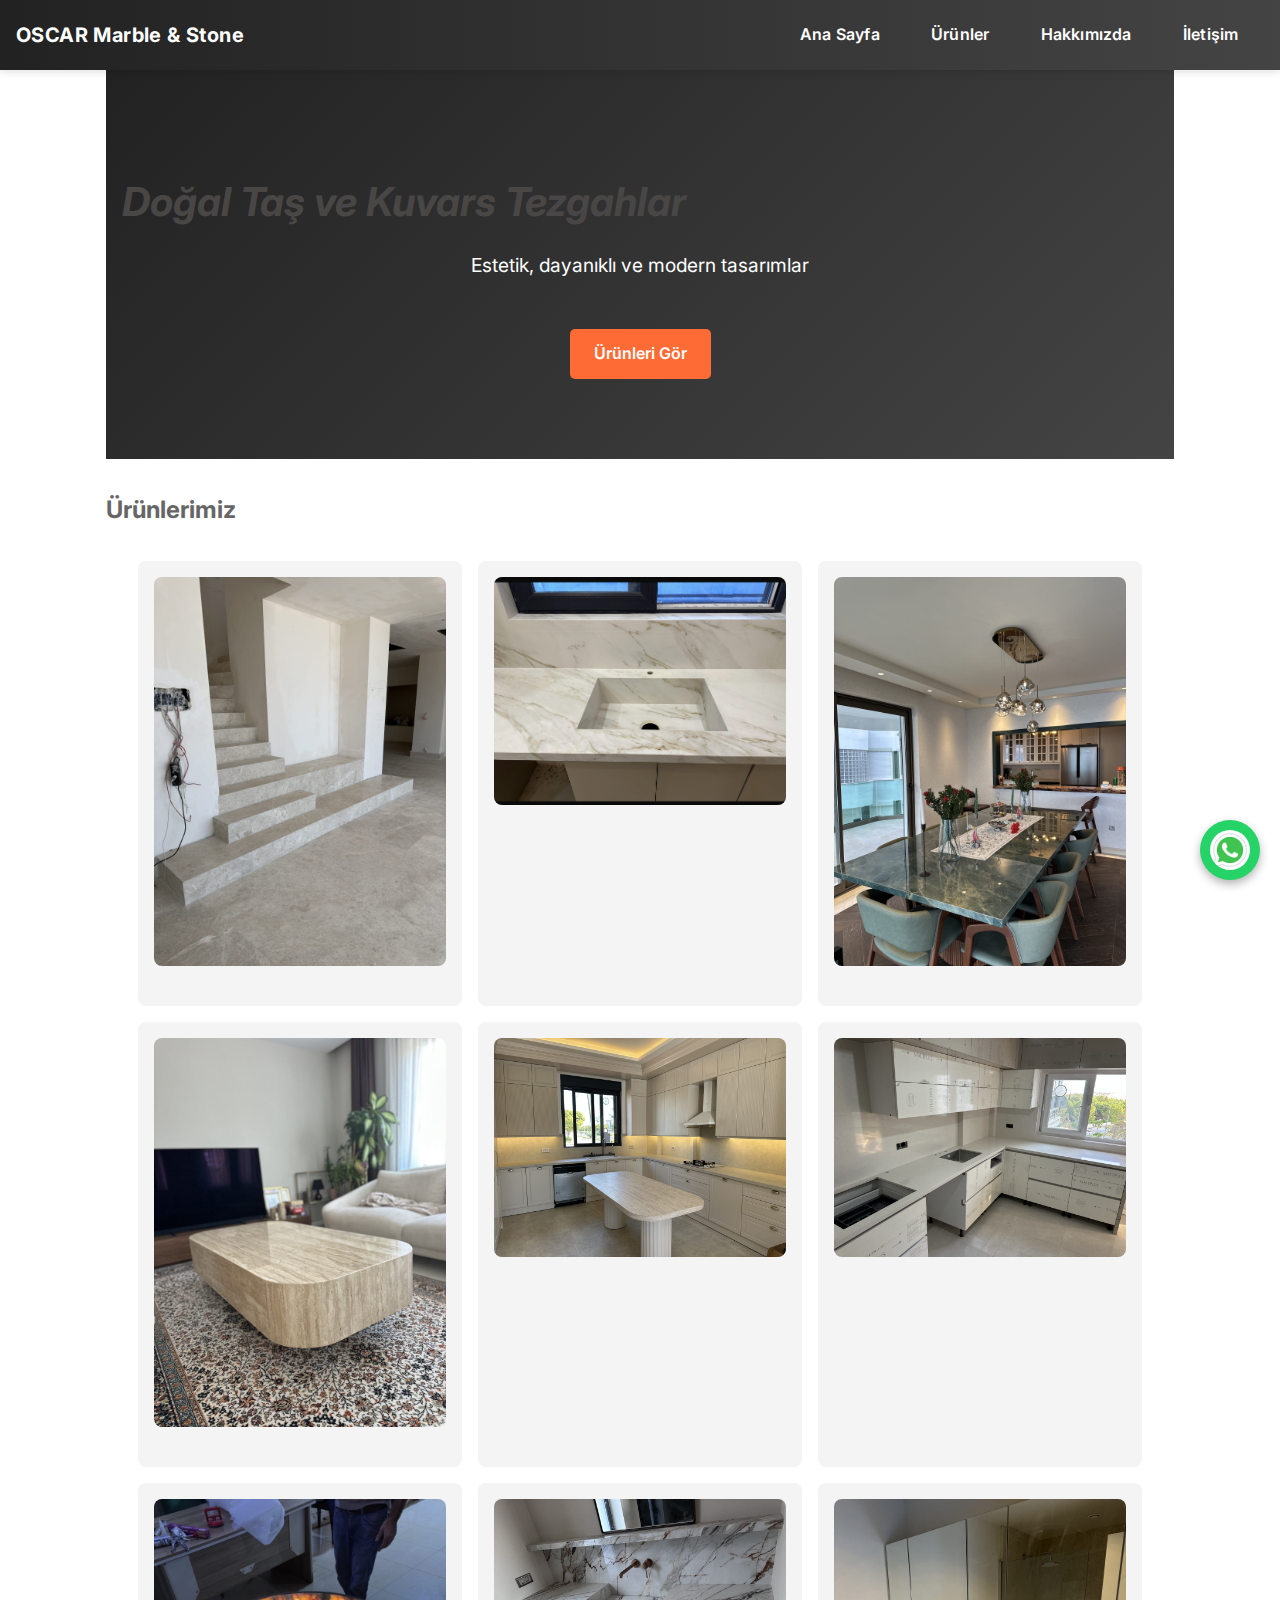
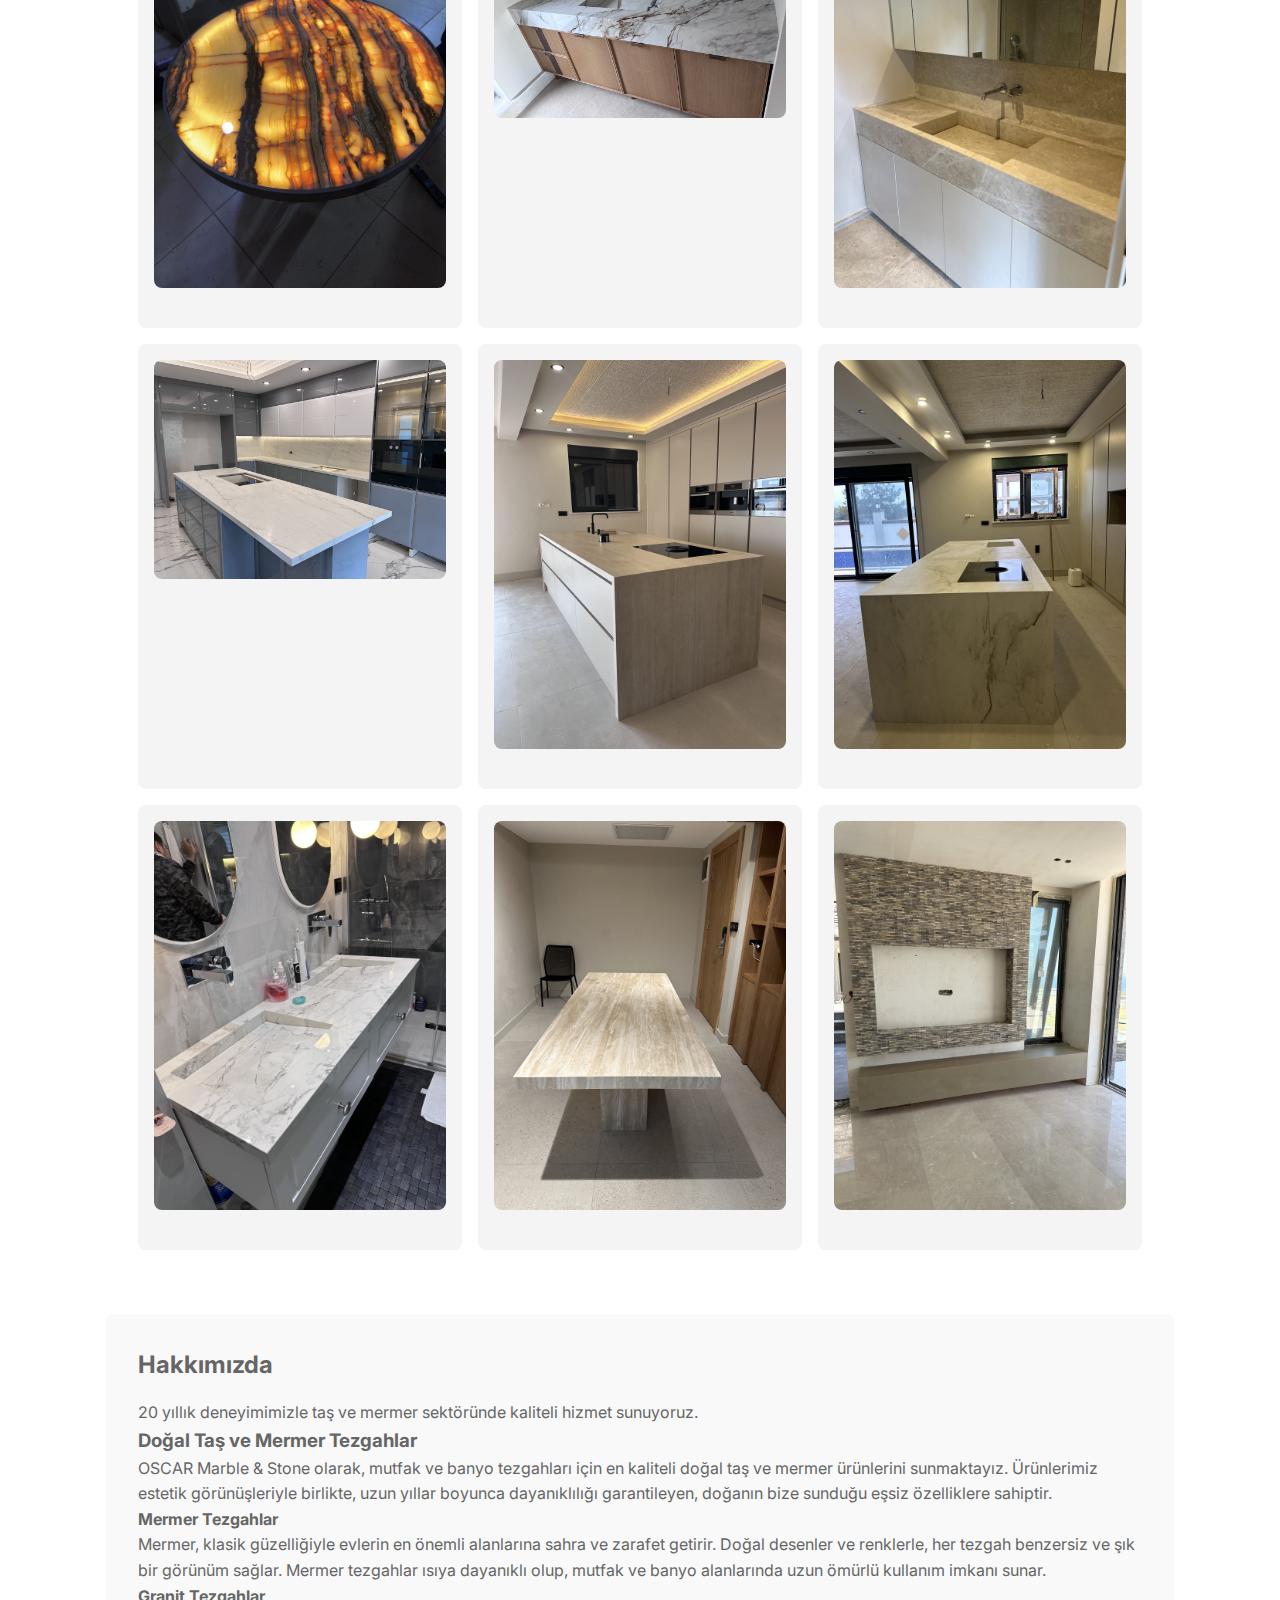
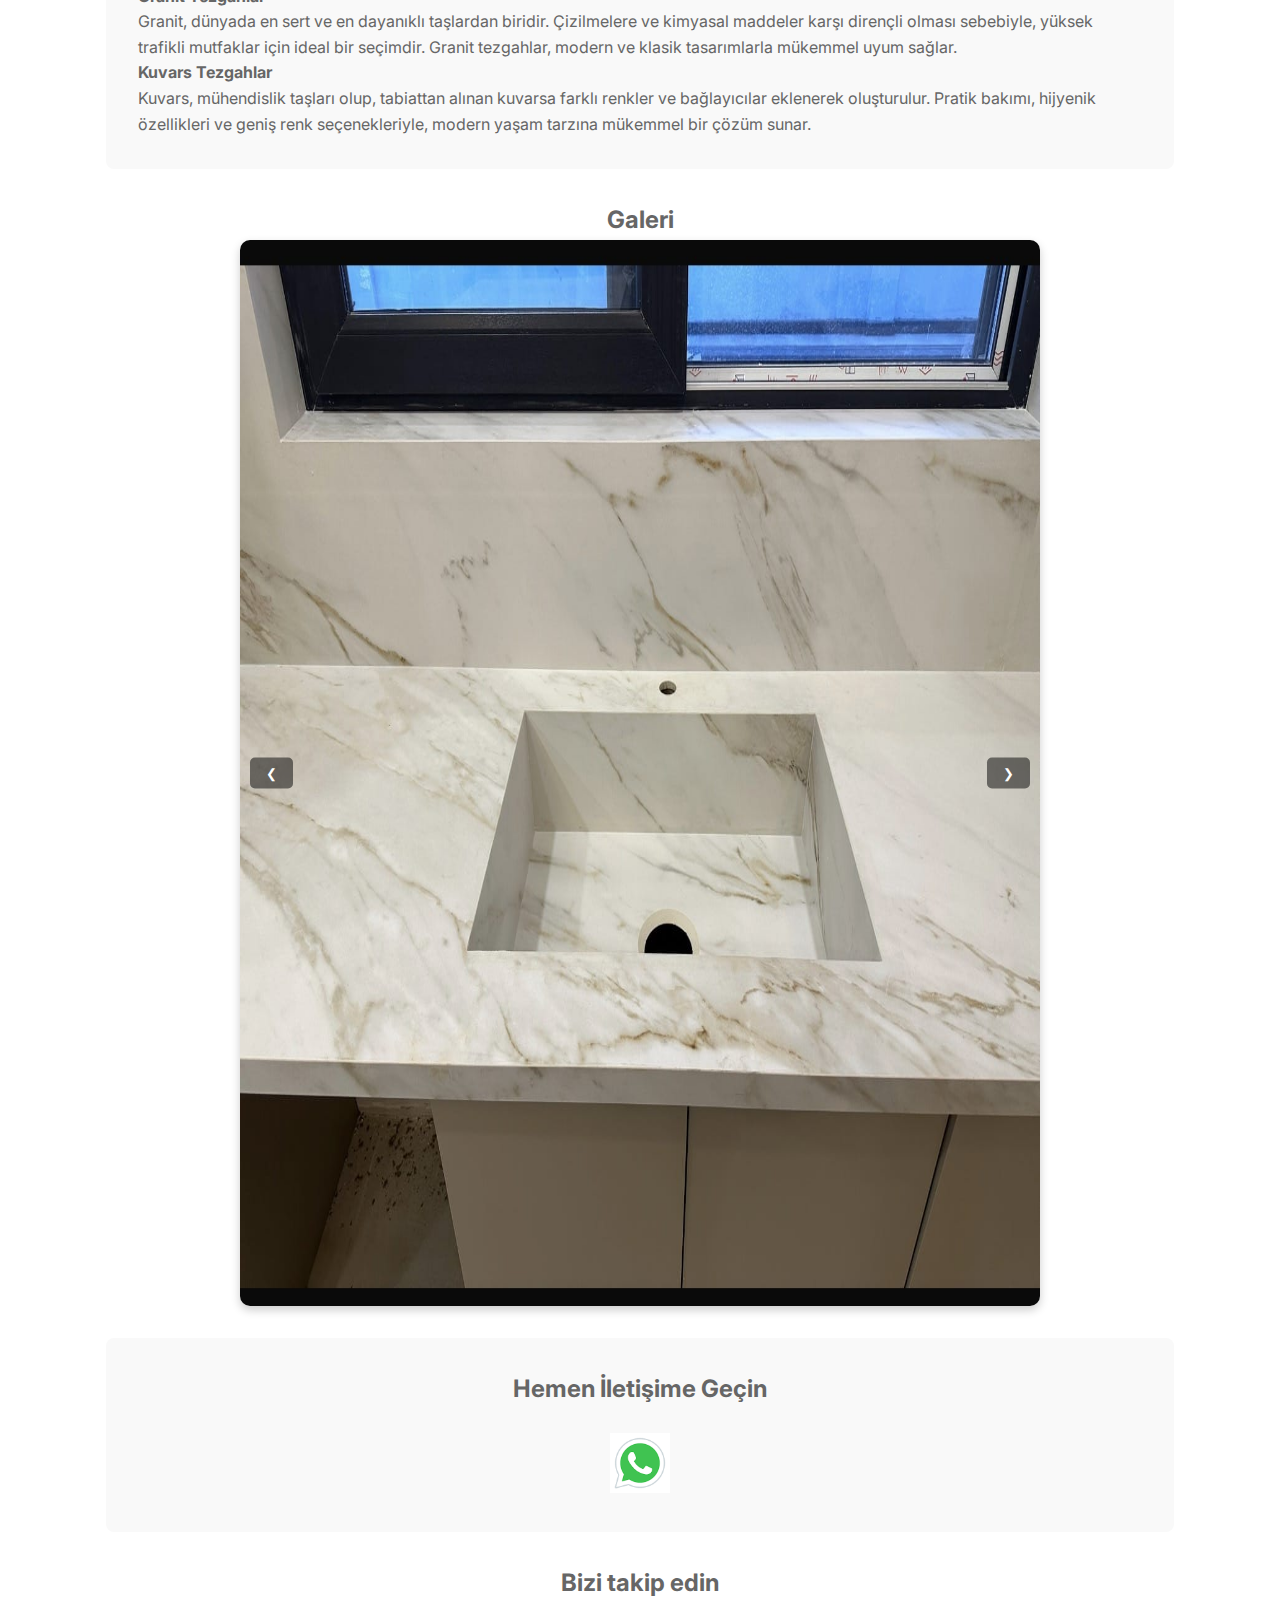
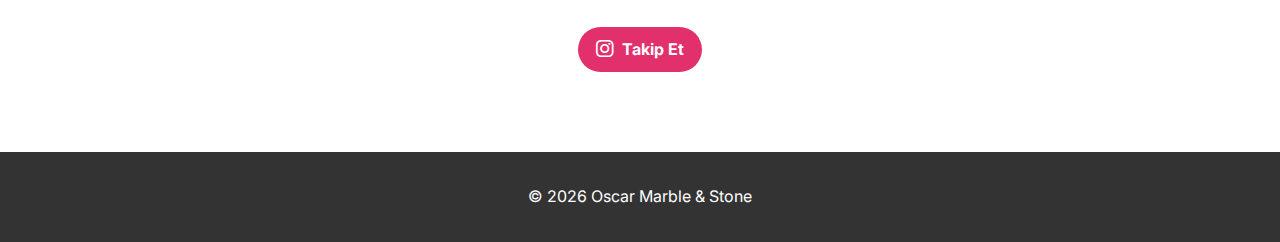
<file: index.html>
<!DOCTYPE html>
<html lang="tr">
<head>
  <meta charset="UTF-8">
  <meta name="viewport" content="width=device-width, initial-scale=1.0">
  <title>OSCAR MARBLE STONE</title>
  <meta name="keywords" content="Antalya tezgah, Antalya mermer tezgah, Antalya granit tezgah, Antalya kuvars tezgah, mutfak tezgahı Antalya, banyo tezgahı Antalya, doğal taş tezgah Antalya, Oscar Marble Stone, mermer tezgah fiyatları Antalya, granit tezgah fiyatları Antalya, kuvars tezgah fiyatları Antalya, Antalya tezgah imalatı, Antalya tezgah montajı, Antalya tezgah firması, Antalya tezgah üreticisi">
  <meta name="theme-color" content="#222222">
  <link rel="stylesheet" href="main.css">
  <link rel="stylesheet" href="https://cdnjs.cloudflare.com/ajax/libs/font-awesome/6.5.0/css/all.min.css">
  <link href="https://fonts.googleapis.com/css2?family=Inter:wght@300;400;600;700;800&display=swap" rel="stylesheet">
</head>
<body>
  <header>
    <div class="logo">OSCAR Marble &amp; Stone</div>
    <nav id="menu" aria-label="Ana navigasyon">
      <ul>
        <li><a href="index.html">Ana Sayfa</a></li>
        <li><a href="products.html">Ürünler</a></li>
        <li><a href="about.html">Hakkımızda</a></li>
        <li><a href="contact.html">İletişim</a></li>
      </ul>
    </nav>
    <button id="menu-toggle" type="button" aria-controls="menu" aria-expanded="false">☰</button>
  </header>

  <main class="container">
    <section id="index.html" class="hero">
      <h1>Doğal Taş ve Kuvars Tezgahlar</h1>
      <p>Estetik, dayanıklı ve modern tasarımlar</p>
      <a href="#products" class="btn">Ürünleri Gör</a>
    </section>

    <section id="products" class="products">
      <h2>Ürünlerimiz</h2>
      <div class="grid">
        <div class="card">
          <img src="resim1.jpg" alt="Ürün 1">
        </div>
        <div class="card">
          <img src="resim2.jpg" alt="Ürün 2">
        </div>
        <div class="card">
          <img src="resim3.jpg" alt="Ürün 3">
        </div>
        <div class="card">
          <img src="resim4.jpg" alt="Ürün 4">
        </div>
        <div class="card">
          <img src="resim5.jpg" alt="Ürün 5">
        </div>
        <div class="card">
          <img src="resim6.jpg" alt="Ürün 6">
        </div>
        <div class="card">
          <img src="resim7.jpg" alt="Ürün 7">
        </div>
        <div class="card">
          <img src="resim8.jpg" alt="Ürün 8">
        </div>
        <div class="card">
          <img src="resim9.jpg" alt="Ürün 9">
        </div>
        <div class="card">
          <img src="resim10.jpg" alt="Ürün 10">
        </div>
        <div class="card">
          <img src="resim12.jpg" alt="Ürün 12">
        </div>
        <div class="card">
          <img src="resim13.jpg" alt="Ürün 13">
        </div>
        <div class="card">
          <img src="resim14.jpg" alt="Ürün 14">
        </div>
        <div class="card">
          <img src="resim15.jpg" alt="Ürün 15">
        </div>
        <div class="card">
          <img src="resim16.jpg" alt="Ürün 16">
        </div>
      </div>
    </section>

    <section id="about" class="about">
      <h2>Hakkımızda</h2>
      <p>20 yıllık deneyimimizle taş ve mermer sektöründe kaliteli hizmet sunuyoruz.</p>
      <div class="about-content">
        <h3>Doğal Taş ve Mermer Tezgahlar</h3>
        <p>OSCAR Marble & Stone olarak, mutfak ve banyo tezgahları için en kaliteli doğal taş ve mermer ürünlerini sunmaktayız. Ürünlerimiz estetik görünüşleriyle birlikte, uzun yıllar boyunca dayanıklılığı garantileyen, doğanın bize sunduğu eşsiz özelliklere sahiptir.</p>
        
        <h4>Mermer Tezgahlar</h4>
        <p>Mermer, klasik güzelliğiyle evlerin en önemli alanlarına sahra ve zarafet getirir. Doğal desenler ve renklerle, her tezgah benzersiz ve şık bir görünüm sağlar. Mermer tezgahlar ısıya dayanıklı olup, mutfak ve banyo alanlarında uzun ömürlü kullanım imkanı sunar.</p>
        
        <h4>Granit Tezgahlar</h4>
        <p>Granit, dünyada en sert ve en dayanıklı taşlardan biridir. Çizilmelere ve kimyasal maddeler karşı dirençli olması sebebiyle, yüksek trafikli mutfaklar için ideal bir seçimdir. Granit tezgahlar, modern ve klasik tasarımlarla mükemmel uyum sağlar.</p>
        
        <h4>Kuvars Tezgahlar</h4>
        <p>Kuvars, mühendislik taşları olup, tabiattan alınan kuvarsa farklı renkler ve bağlayıcılar eklenerek oluşturulur. Pratik bakımı, hijyenik özellikleri ve geniş renk seçenekleriyle, modern yaşam tarzına mükemmel bir çözüm sunar.</p>
      </div>
    </section>

    <section id="gallery" class="gallery">
      <h2>Galeri</h2>
      <div class="slider">
        <div class="slides">
          <img src="resim2.jpg" alt="Mermer Tezgah">
          <img src="resim10.jpg" alt="Kuvars Tezgah">
          <img src="resim7.jpg" alt="Ürün">
          <img src="resim5.jpg" alt="Ürün">
          <img src="resim12.jpg" alt="Ürün">
        </div>
        <button class="prev" aria-label="Önceki">&#10094;</button>
        <button class="next" aria-label="Sonraki">&#10095;</button>
      </div>
    </section>

    <section id="contact" class="contact">
      <h2>Hemen İletişime Geçin</h2>
      <div class="whatsapp">
        <a href="https://wa.me/905324269718" target="_blank" rel="noopener">
          <img src="indir.png" alt="WhatsApp ile İletişim">
        </a>
      </div>
    </section>

    <section class="social">
      <h2>Bizi takip edin</h2>
      <a href="https://www.instagram.com/oscar_marble_stone" target="_blank" rel="noopener" class="instagram-btn">
        <i class="fab fa-instagram"></i> Takip Et
      </a>
    </section>
  </main>

  <a href="https://wa.me/905324269718" class="whatsapp-float" target="_blank" rel="noopener">
    <img src="indir.png" alt="WhatsApp ile İletişim">
  </a>

  <footer>
    <p>&copy; 2026 Oscar Marble &amp; Stone</p>
  </footer>

  <script src="main.js"></script>
</body>
</html>
</file>
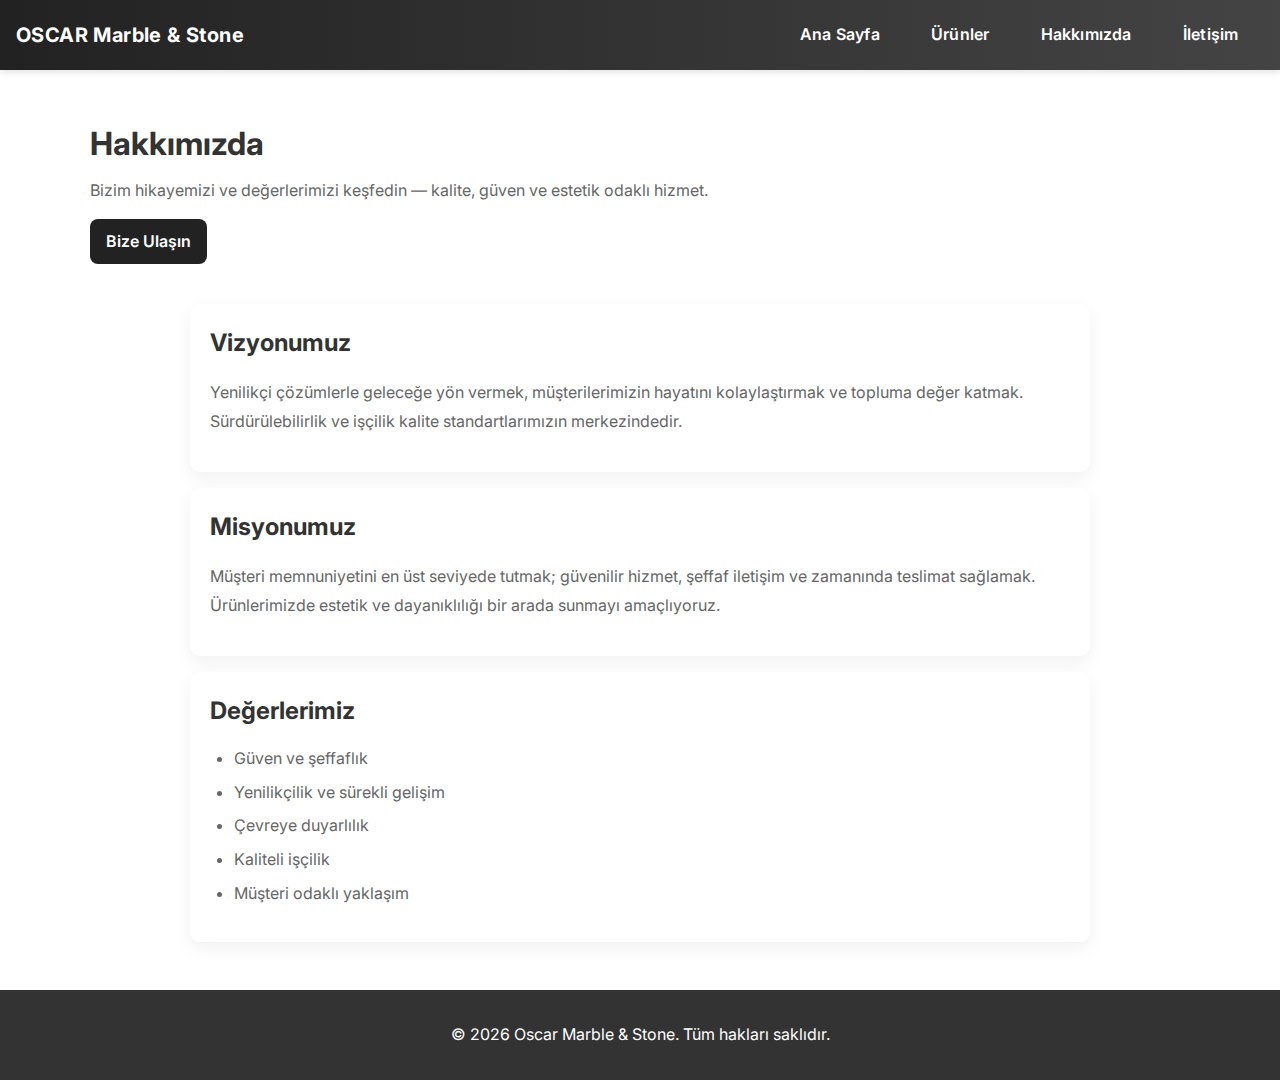
<file: about.html>
<!DOCTYPE html>
<html lang="tr">
<head>
  <meta charset="UTF-8">
  <meta name="viewport" content="width=device-width, initial-scale=1.0">
  <title>Oscar Marble & Stone - Antalya Mermer Tezgahı Uzmanı</title>
  <meta name="description" content="OSCAR Marble & Stone hakkında. Antalya'da 20 yıllık mermer ve taş tezgahı deneyimi. Granit, mermer, kuvars tezgahları konusunda uzman. Profesyonel mermer işçiliği ve hizmetleri.">
  <meta name="keywords" content="Oscar mermer, Antalya mermer ustası, mermer tezgahı müteahhidi, taş işçiliği, mermer işçiliği, granit ustası, Antalya taş işleri, profesyonel mermer, kaliteli taş işleri">
  <link rel="stylesheet" href="about.css">
  <link rel="stylesheet" href="https://cdnjs.cloudflare.com/ajax/libs/font-awesome/6.5.0/css/all.min.css">
  <link href="https://fonts.googleapis.com/css2?family=Inter:wght@300;400;600;700;800&display=swap" rel="stylesheet">
  <meta name="theme-color" content="#222222">
</head>
<body>
  <header>
    <div class="logo">OSCAR Marble & Stone</div>
    <nav id="menu">
      <ul>
        <li><a href="index.html">Ana Sayfa</a></li>
        <li><a href="products.html">Ürünler</a></li>
        <li><a href="about.html">Hakkımızda</a></li>
        <li><a href="contact.html">İletişim</a></li>
      </ul>
    </nav>
    <button id="menu-toggle" type="button" aria-controls="menu" aria-expanded="false">☰</button>
  </header>

  <section class="page-hero container">
    <h1>Hakkımızda</h1>
    <p>Bizim hikayemizi ve değerlerimizi keşfedin — kalite, güven ve estetik odaklı hizmet.</p>
    <a href="contact.html" class="btn-primary">Bize Ulaşın</a>
  </section>

  <section class="content-box">
    <h2>Vizyonumuz</h2>
    <p>Yenilikçi çözümlerle geleceğe yön vermek, müşterilerimizin hayatını kolaylaştırmak ve topluma değer katmak. Sürdürülebilirlik ve işçilik kalite standartlarımızın merkezindedir.</p>
  </section>

  <section class="content-box">
    <h2>Misyonumuz</h2>
    <p>Müşteri memnuniyetini en üst seviyede tutmak; güvenilir hizmet, şeffaf iletişim ve zamanında teslimat sağlamak. Ürünlerimizde estetik ve dayanıklılığı bir arada sunmayı amaçlıyoruz.</p>
  </section>

  <section class="content-box">
    <h2>Değerlerimiz</h2>
    <ul>
      <li>Güven ve şeffaflık</li>
      <li>Yenilikçilik ve sürekli gelişim</li>
      <li>Çevreye duyarlılık</li>
      <li>Kaliteli işçilik</li>
      <li>Müşteri odaklı yaklaşım</li>
    </ul>
  </section>

  <footer>
    <p>&copy; 2026 Oscar Marble & Stone. Tüm hakları saklıdır.</p>
  </footer>

  <script src="about.js"></script>
</body>

</html>
</file>
<file: main.css>
* { margin: 0; padding: 0; box-sizing: border-box; }
:root{
  --bg:#ffffff;
  --muted:#666;
  --accent:#333;
  --header-bg:linear-gradient(90deg,#222,#444);
  --max-width:1100px;
}

body{
  font-family: 'Inter', system-ui, -apple-system, 'Segoe UI', Roboto, 'Helvetica Neue', Arial;
  line-height:1.6;
  color:var(--muted);
  background:var(--bg)
}

.container{
  max-width:var(--max-width);
  margin:0 auto;
  padding:0 1rem
}

header{
  display:flex;
  justify-content:space-between;
  align-items:center;
  padding:1rem;
  background:var(--header-bg);
  color:#fff;
  box-shadow:0 2px 8px rgba(0,0,0,0.12);
  position:relative;
}

header .logo{
  font-size:1.25rem;
  font-weight:700;
  letter-spacing:0.4px
}

header nav ul { 
  display: flex; 
  list-style: none; 
}

header nav ul li { 
  margin: 0 1rem; 
}

header nav ul li a { 
  color: #fff; 
  text-decoration: none; 
  display: inline-block; 
  padding: 0.4rem 0.6rem; 
  font-size: 1rem; 
  font-weight: 600; 
  letter-spacing: 0.2px; 
  transition: color 0.3s;
}

header nav ul li a:hover { 
  color: #ffd700; 
}

#menu-toggle { 
  display: none; 
  background: none; 
  border: none; 
  color: #fff; 
  font-size: 1.6rem; 
  padding: 0.25rem 0.6rem; 
  border-radius: 6px; 
  cursor: pointer; 
  position:relative; 
  z-index:9999; 
}

#menu { 
  position: relative; 
}

#menu ul { 
  margin: 0; 
}

.hero {
  background: linear-gradient(135deg, #222 0%, #444 100%);
  color: #fff; 
  text-align: center; 
  padding: 5rem 1rem;
}

.hero h1 {
  font-size: 2.5rem;
  margin-bottom: 1rem;
}

.hero p {
  font-size: 1.2rem;
  margin-bottom: 2rem;
}

.hero .btn {
  display: inline-block; 
  margin-top: 1rem; 
  padding: 0.75rem 1.5rem;
  background: #ff6b35; 
  color: #fff; 
  text-decoration: none; 
  border-radius: 5px;
  font-weight: 600;
  transition: background 0.3s;
}

.hero .btn:hover {
  background: #e55a2b;
}

.products .grid {
  display: grid; 
  grid-template-columns: repeat(auto-fit, minmax(250px, 1fr));
  gap: 1rem; 
  padding: 2rem;
}

.card { 
  background: #f4f4f4; 
  padding: 1rem; 
  text-align: center; 
  border-radius: 8px;
  transition: transform 0.3s, box-shadow 0.3s;
}

.card:hover {
  transform: translateY(-5px);
  box-shadow: 0 8px 16px rgba(0,0,0,0.1);
}

.card img { 
  width: 100%; 
  border-radius: 8px; 
  margin-bottom: 1rem;
}

footer {
  background: #333; 
  color: #fff; 
  text-align: center; 
  padding: 2rem;
  margin-top: 3rem;
}

@media (max-width: 768px) {
  header {
    flex-wrap: wrap;
  }

  #menu-toggle { 
    display: block; 
  }

  header nav ul { 
    flex-direction: column; 
    display: none; 
  }

  #menu.active ul { 
    display: flex; 
  }

  #menu.active {
    position: absolute;
    top: 100%;
    right: 0;
    left: auto;
    background: rgba(34,34,34,0.99);
    z-index: 150;
    width: auto;
    min-width: 220px;
    max-width: 280px;
    box-shadow: 0 8px 16px rgba(0,0,0,0.3);
    animation: slideDown 0.4s ease-out;
    margin: 0;
    border-radius: 0 0 0 8px;
  }

  @keyframes slideDown {
    from {
      opacity: 0;
      transform: translateY(-10px);
    }
    to {
      opacity: 1;
      transform: translateY(0);
    }
  }

  nav#menu.active ul {
    display: flex !important;
    flex-direction: column;
    padding: 0.5rem 0;
    margin: 0;
  }

  #menu.active ul li { 
    margin: 0; 
    list-style: none;
  }

  #menu.active ul li a {
    padding: 0.85rem 1.25rem; 
    display: block;
    border-bottom: 1px solid rgba(255,255,255,0.08);
    font-size: 0.95rem;
    color: #ffffff;
    font-weight: 500;
    transition: background 0.2s ease;
  }

  #menu.active ul li a:hover {
    background: rgba(255, 255, 255, 0.12);
  }

  .hero h1 {
    font-size: 1.8rem;
  }

  .hero p {
    font-size: 1rem;
  }
}

section{
  padding:2rem 0
}

.show{
  opacity:1;
  transform:none
}

.gallery { 
  text-align: center; 
  padding: 2rem; 
}

.slider {
  position: relative; 
  max-width: 800px; 
  margin: auto; 
  overflow: hidden;
  border-radius: 10px; 
  box-shadow: 0 4px 10px rgba(0,0,0,0.2);
}

.slides {
  display: flex; 
  transition: transform 0.5s ease-in-out;
  touch-action: pan-y;
}

.slides img {
  width: 100%; 
  flex-shrink: 0;
}

.prev, .next {
  position: absolute; 
  top: 50%; 
  transform: translateY(-50%);
  background: rgba(0,0,0,0.5); 
  color: #fff; 
  border: none;
  padding: 0.5rem 1rem; 
  cursor: pointer; 
  border-radius: 5px;
  transition: background 0.3s;
}

.prev:hover, .next:hover {
  background: rgba(0,0,0,0.8);
}

.prev { 
  left: 10px; 
}

.next { 
  right: 10px; 
}

.whatsapp {
  text-align: center;
  margin-top: 1rem;
}

.whatsapp img {
  width: 60px;
  height: 60px;
  cursor: pointer;
  transition: transform 0.3s ease;
}

.whatsapp img:hover {
  transform: scale(1.1);
}

.whatsapp-float {
  position: fixed;
  width: 60px;
  height: 60px;
  bottom: 20px;
  right: 20px;
  z-index: 100;
}

.whatsapp-float img {
  width: 100%;
  height: 100%;
  border-radius: 50%;
  background: #25D366;
  padding: 10px;
  box-shadow: 0 4px 10px rgba(0,0,0,0.3);
  transition: transform 0.3s;
}

.whatsapp-float img:hover {
  transform: scale(1.1);
}

.instagram-btn {
  display: inline-flex;
  align-items: center;
  background-color: #E1306C;
  color: #fff;
  padding: 10px 18px;
  border-radius: 30px;
  text-decoration: none;
  font-size: 16px;
  font-weight: bold;
  transition: background-color 0.3s ease;
  border-radius: 50px;
}

.instagram-btn i {
  margin-right: 8px;
  font-size: 20px;
}

.instagram-btn:hover {
  background-color: #C13584;
}

h1 {
  text-align: left;
  margin-top: 20px;
  color: #494646;
  font-style: italic;
}

.social {
  text-align: center;
  padding: 2rem;
}

.social h2 {
  margin-bottom: 1.5rem;
}

.about {
  background: #f9f9f9;
  padding: 2rem;
  border-radius: 8px;
}

.about h2 {
  margin-bottom: 1rem;
}

.contact {
  background: #f9f9f9;
  padding: 2rem;
  border-radius: 8px;
  text-align: center;
}

.contact h2 {
  margin-bottom: 1.5rem;
}
</file>
<file: about.css>
* { margin: 0; padding: 0; box-sizing: border-box; }
:root{
  --bg:#ffffff;
  --muted:#666;
  --accent:#333;
  --header-bg:linear-gradient(90deg,#222,#444);
  --max-width:1100px;
}

body{
  font-family: 'Inter', system-ui, -apple-system, 'Segoe UI', Roboto, 'Helvetica Neue', Arial;
  line-height:1.6;
  color:var(--muted);
  background:var(--bg)
}

.container{
  max-width:var(--max-width);
  margin:0 auto;
  padding:0 1rem
}

header{
  display:flex;
  justify-content:space-between;
  align-items:center;
  padding:1rem;
  background:var(--header-bg);
  color:#fff;
  box-shadow:0 2px 8px rgba(0,0,0,0.12);
  position:relative;
}

header .logo{
  font-size:1.25rem;
  font-weight:700;
  letter-spacing:0.4px
}

header nav ul { 
  display: flex; 
  list-style: none; 
}

header nav ul li { 
  margin: 0 1rem; 
}

header nav ul li a { 
  color: #fff; 
  text-decoration: none; 
  display: inline-block; 
  padding: 0.4rem 0.6rem; 
  font-size: 1rem; 
  font-weight: 600; 
  letter-spacing: 0.2px;
  transition: color 0.3s;
}

header nav ul li a:hover { 
  color: #ffd700; 
}

#menu-toggle { 
  display: none; 
  background: none; 
  border: none; 
  color: #fff; 
  font-size: 1.6rem; 
  padding: 0.25rem 0.6rem; 
  border-radius: 6px; 
  cursor: pointer; 
  position:relative; 
  z-index:9999; 
}

#menu { 
  position: relative; 
}

#menu ul { 
  margin: 0; 
}

.page-hero{
  padding:3rem 0 1.5rem
}

.page-hero h1{
  font-size:2rem;
  color:var(--accent);
  margin-bottom:.5rem
}

.page-hero p{
  color:var(--muted);
  margin-bottom:1rem
}

.content-box{
  max-width:900px;
  background:#fff;
  margin:1rem auto;
  padding:1.25rem;
  border-radius:10px;
  box-shadow:0 6px 18px rgba(0,0,0,0.06)
}

.content-box h2 {
  color: #333;
  margin-bottom: 1rem;
}

.content-box p {
  margin-bottom: 1rem;
  line-height: 1.8;
}

.content-box ul {
  margin-left: 1.5rem;
  margin-bottom: 1rem;
}

.content-box li {
  margin-bottom: 0.5rem;
}

.btn-primary{
  display:inline-block;
  padding:.6rem 1rem;
  background:#222;
  color:#fff;
  border-radius:8px;
  text-decoration:none;
  font-weight:600;
  transition: background 0.3s;
}

.btn-primary:hover {
  background: #444;
}

footer {
  background: #333; 
  color: #fff; 
  text-align: center; 
  padding: 2rem;
  margin-top: 3rem;
}

@media (max-width: 768px) {
  header {
    flex-wrap: wrap;
  }

  #menu-toggle { 
    display: block; 
  }

  header nav ul { 
    flex-direction: column; 
    display: none; 
  }

  #menu.active ul { 
    display: flex; 
  }

  #menu.active {
    position: absolute;
    top: 100%;
    right: 0;
    left: auto;
    background: rgba(34,34,34,0.99);
    z-index: 150;
    width: auto;
    min-width: 220px;
    max-width: 280px;
    box-shadow: 0 8px 16px rgba(0,0,0,0.3);
    animation: slideDown 0.4s ease-out;
    margin: 0;
    border-radius: 0 0 0 8px;
  }

  @keyframes slideDown {
    from {
      opacity: 0;
      transform: translateY(-10px);
    }
    to {
      opacity: 1;
      transform: translateY(0);
    }
  }

  nav#menu.active ul {
    display: flex !important;
    flex-direction: column;
    padding: 0.5rem 0;
    margin: 0;
  }

  #menu.active ul li { 
    margin: 0; 
    list-style: none;
  }

  #menu.active ul li a {
    padding: 0.85rem 1.25rem; 
    display: block;
    border-bottom: 1px solid rgba(255,255,255,0.08);
    font-size: 0.95rem;
    color: #ffffff;
    font-weight: 500;
    transition: background 0.2s ease;
  }

  #menu.active ul li a:hover {
    background: rgba(255, 255, 255, 0.12);
  }

  .page-hero h1 {
    font-size: 1.5rem;
  }

  .page-hero {
    padding: 2rem 0 1rem;
  }

  .content-box {
    margin: 1rem;
    padding: 1rem;
  }
}
</file>
